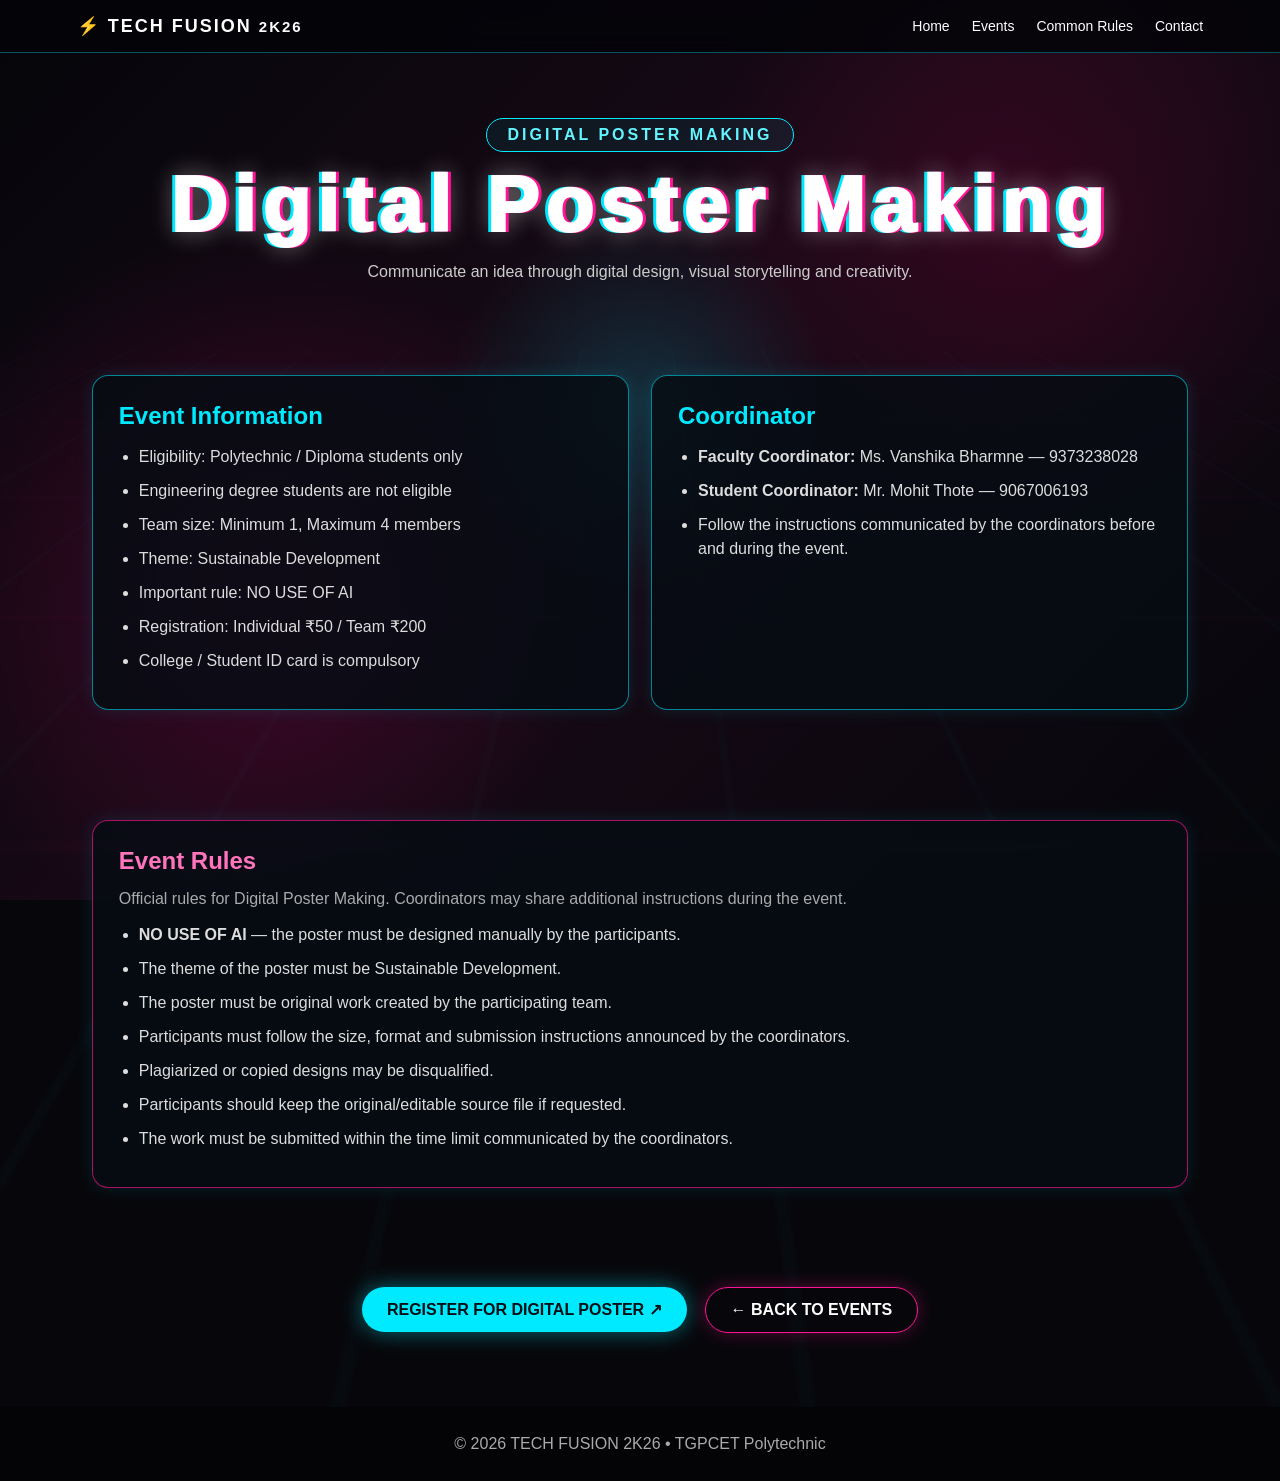
<file: digital-poster-making.html>
<!DOCTYPE html><html lang="en"><head><meta charset="UTF-8"><meta name="viewport" content="width=device-width,initial-scale=1.0"><title>Digital Poster Making | TECH FUSION 2K26</title><link rel="stylesheet" href="style.css"></head><body><header><div class="logo"><span>⚡</span> TECH FUSION <small>2K26</small></div><nav><a href="index.html">Home</a><a href="index.html#events">Events</a><a href="rules.html">Common Rules</a><a href="index.html#contact">Contact</a></nav></header><main><section class="page-hero"><div class="badge">DIGITAL POSTER MAKING</div><h1>Digital Poster Making</h1><p>Communicate an idea through digital design, visual storytelling and creativity.</p></section><section><div class="detail-grid"><div class="panel"><h2>Event Information</h2><ul><li>Eligibility: Polytechnic / Diploma students only</li><li>Engineering degree students are not eligible</li><li>Team size: Minimum 1, Maximum 4 members</li><li>Theme: Sustainable Development</li><li>Important rule: NO USE OF AI</li><li>Registration: Individual ₹50 / Team ₹200</li><li>College / Student ID card is compulsory</li></ul></div><div class="panel"><h2>Coordinator</h2><ul><li><b>Faculty Coordinator:</b> Ms. Vanshika Bharmne — 9373238028</li><li><b>Student Coordinator:</b> Mr. Mohit Thote — 9067006193</li><li>Follow the instructions communicated by the coordinators before and during the event.</li></ul></div></div></section><section><div class="panel notice"><h2>Event Rules</h2><p style="color:#aaa;margin-bottom:15px">Official rules for Digital Poster Making. Coordinators may share additional instructions during the event.</p><ul><li><b>NO USE OF AI</b> — the poster must be designed manually by the participants.</li><li>The theme of the poster must be Sustainable Development.</li><li>The poster must be original work created by the participating team.</li><li>Participants must follow the size, format and submission instructions announced by the coordinators.</li><li>Plagiarized or copied designs may be disqualified.</li><li>Participants should keep the original/editable source file if requested.</li><li>The work must be submitted within the time limit communicated by the coordinators.</li></ul></div></section><div class="cta"><a class="btn" href="https://docs.google.com/forms/d/e/1FAIpQLScpeavY32d7cDgnq_lv7h-IvRZpEYL2yHkDqorYprxxBTREJQ/viewform?usp=header" target="_blank" rel="noopener">REGISTER FOR DIGITAL POSTER ↗</a><a class="btn alt" href="index.html">← BACK TO EVENTS</a></div></main><footer>© 2026 TECH FUSION 2K26 • TGPCET Polytechnic</footer></body></html>
</file>
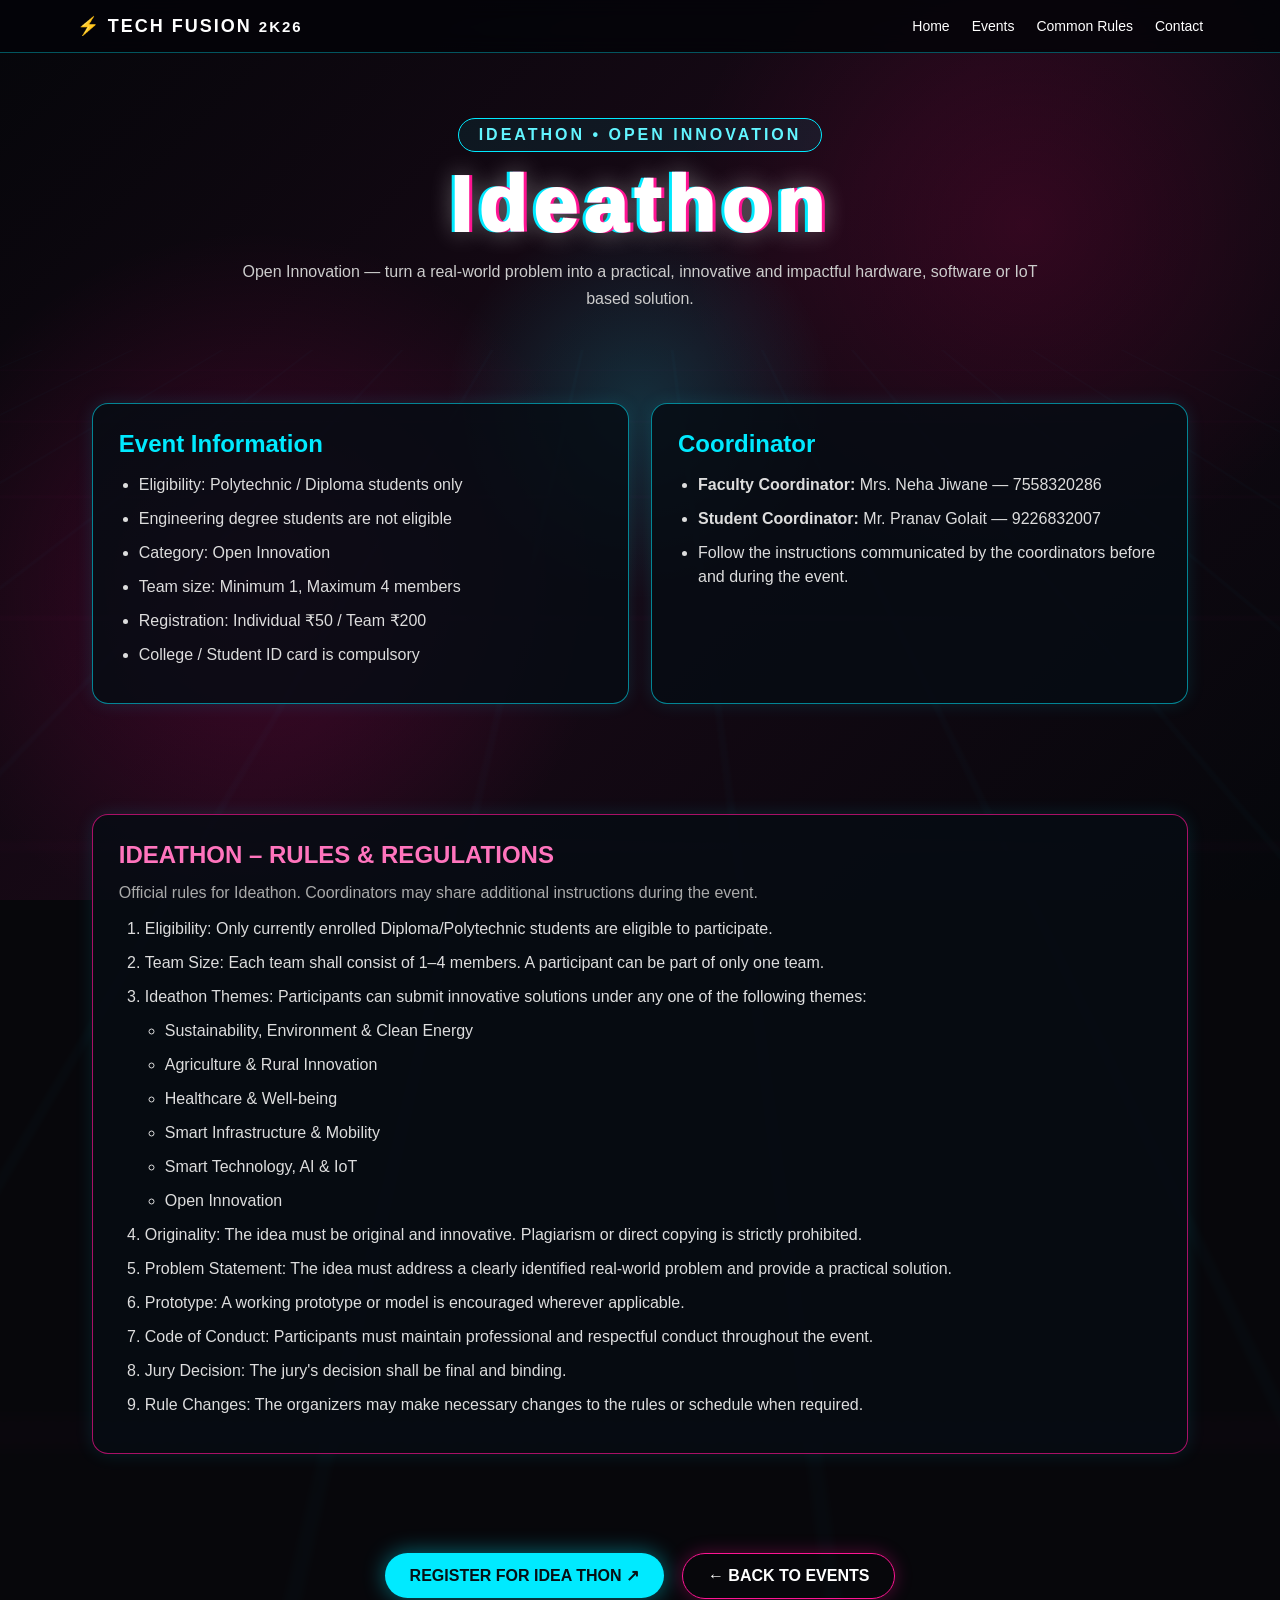
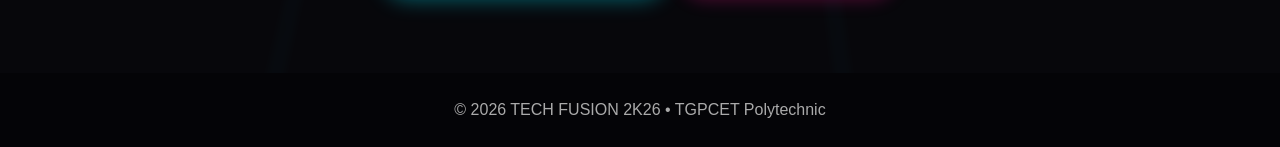
<file: idea-thon.html>
<!DOCTYPE html><html lang="en"><head><meta charset="UTF-8"><meta name="viewport" content="width=device-width,initial-scale=1.0"><title>Ideathon | TECH FUSION 2K26</title><link rel="stylesheet" href="style.css"><style>/* Numbered Ideathon rules list (site-wide *{padding:0} would hide the markers) */.panel ol{padding-left:26px}.panel ol ul{padding-left:20px;margin-top:6px}</style></head><body><header><div class="logo"><span>⚡</span> TECH FUSION <small>2K26</small></div><nav><a href="index.html">Home</a><a href="index.html#events">Events</a><a href="rules.html">Common Rules</a><a href="index.html#contact">Contact</a></nav></header><main><section class="page-hero"><div class="badge">IDEATHON • OPEN INNOVATION</div><h1>Ideathon</h1><p>Open Innovation — turn a real-world problem into a practical, innovative and impactful hardware, software or IoT based solution.</p></section><section><div class="detail-grid"><div class="panel"><h2>Event Information</h2><ul><li>Eligibility: Polytechnic / Diploma students only</li><li>Engineering degree students are not eligible</li><li>Category: Open Innovation</li><li>Team size: Minimum 1, Maximum 4 members</li><li>Registration: Individual ₹50 / Team ₹200</li><li>College / Student ID card is compulsory</li></ul></div><div class="panel"><h2>Coordinator</h2><ul><li><b>Faculty Coordinator:</b> Mrs. Neha Jiwane — 7558320286</li><li><b>Student Coordinator:</b> Mr. Pranav Golait — 9226832007</li><li>Follow the instructions communicated by the coordinators before and during the event.</li></ul></div></div></section><section><div class="panel notice"><h2>IDEATHON – RULES & REGULATIONS</h2><p style="color:#aaa;margin-bottom:15px">Official rules for Ideathon. Coordinators may share additional instructions during the event.</p><ol><li>Eligibility: Only currently enrolled Diploma/Polytechnic students are eligible to participate.</li><li>Team Size: Each team shall consist of 1–4 members. A participant can be part of only one team.</li><li>Ideathon Themes: Participants can submit innovative solutions under any one of the following themes:<ul><li>Sustainability, Environment & Clean Energy</li><li>Agriculture & Rural Innovation</li><li>Healthcare & Well-being</li><li>Smart Infrastructure & Mobility</li><li>Smart Technology, AI & IoT</li><li>Open Innovation</li></ul></li><li>Originality: The idea must be original and innovative. Plagiarism or direct copying is strictly prohibited.</li><li>Problem Statement: The idea must address a clearly identified real-world problem and provide a practical solution.</li><li>Prototype: A working prototype or model is encouraged wherever applicable.</li><li>Code of Conduct: Participants must maintain professional and respectful conduct throughout the event.</li><li>Jury Decision: The jury's decision shall be final and binding.</li><li>Rule Changes: The organizers may make necessary changes to the rules or schedule when required.</li></ol></div></section><div class="cta"><a class="btn" href="https://docs.google.com/forms/d/e/1FAIpQLScpeavY32d7cDgnq_lv7h-IvRZpEYL2yHkDqorYprxxBTREJQ/viewform?usp=header" target="_blank" rel="noopener">REGISTER FOR IDEA THON ↗</a><a class="btn alt" href="index.html">← BACK TO EVENTS</a></div></main><footer>© 2026 TECH FUSION 2K26 • TGPCET Polytechnic</footer></body></html>
</file>
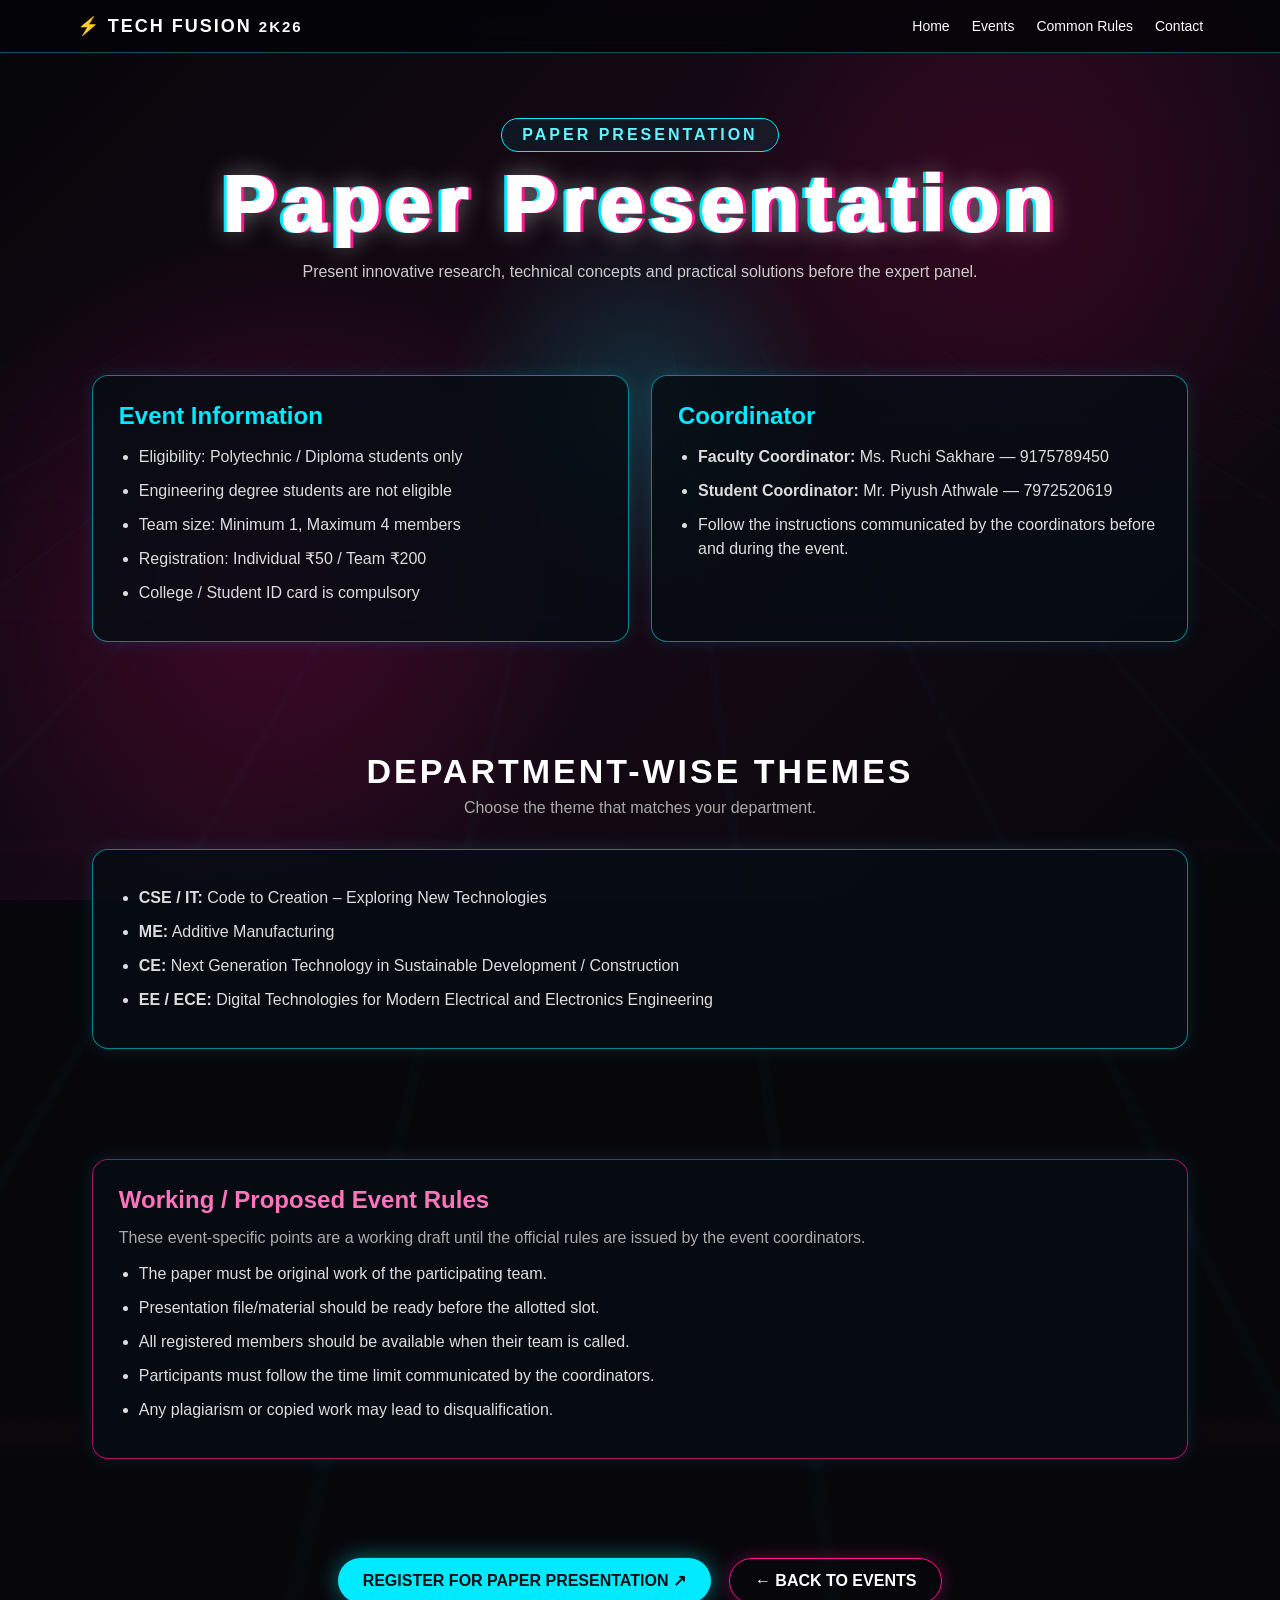
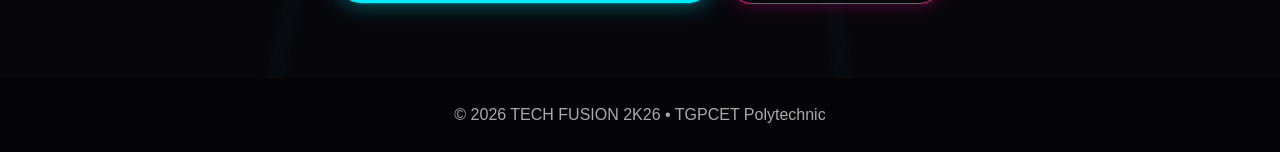
<file: paper-presentation.html>
<!DOCTYPE html><html lang="en"><head><meta charset="UTF-8"><meta name="viewport" content="width=device-width,initial-scale=1.0"><title>Paper Presentation | TECH FUSION 2K26</title><link rel="stylesheet" href="style.css"></head><body><header><div class="logo"><span>⚡</span> TECH FUSION <small>2K26</small></div><nav><a href="index.html">Home</a><a href="index.html#events">Events</a><a href="rules.html">Common Rules</a><a href="index.html#contact">Contact</a></nav></header><main><section class="page-hero"><div class="badge">PAPER PRESENTATION</div><h1>Paper Presentation</h1><p>Present innovative research, technical concepts and practical solutions before the expert panel.</p></section><section><div class="detail-grid"><div class="panel"><h2>Event Information</h2><ul><li>Eligibility: Polytechnic / Diploma students only</li><li>Engineering degree students are not eligible</li><li>Team size: Minimum 1, Maximum 4 members</li><li>Registration: Individual ₹50 / Team ₹200</li><li>College / Student ID card is compulsory</li></ul></div><div class="panel"><h2>Coordinator</h2><ul><li><b>Faculty Coordinator:</b> Ms. Ruchi Sakhare — 9175789450</li><li><b>Student Coordinator:</b> Mr. Piyush Athwale — 7972520619</li><li>Follow the instructions communicated by the coordinators before and during the event.</li></ul></div></div></section><section><div class="title"><h2>DEPARTMENT-WISE THEMES</h2><p>Choose the theme that matches your department.</p></div><div class="panel"><ul><li><b>CSE / IT:</b> Code to Creation – Exploring New Technologies</li><li><b>ME:</b> Additive Manufacturing</li><li><b>CE:</b> Next Generation Technology in Sustainable Development / Construction</li><li><b>EE / ECE:</b> Digital Technologies for Modern Electrical and Electronics Engineering</li></ul></div></section><section><div class="panel notice"><h2>Working / Proposed Event Rules</h2><p style="color:#aaa;margin-bottom:15px">These event-specific points are a working draft until the official rules are issued by the event coordinators.</p><ul><li>The paper must be original work of the participating team.</li><li>Presentation file/material should be ready before the allotted slot.</li><li>All registered members should be available when their team is called.</li><li>Participants must follow the time limit communicated by the coordinators.</li><li>Any plagiarism or copied work may lead to disqualification.</li></ul></div></section><div class="cta"><a class="btn" href="https://docs.google.com/forms/d/e/1FAIpQLScpeavY32d7cDgnq_lv7h-IvRZpEYL2yHkDqorYprxxBTREJQ/viewform?usp=header" target="_blank" rel="noopener">REGISTER FOR PAPER PRESENTATION ↗</a><a class="btn alt" href="index.html">← BACK TO EVENTS</a></div></main><footer>© 2026 TECH FUSION 2K26 • TGPCET Polytechnic</footer></body></html>
</file>
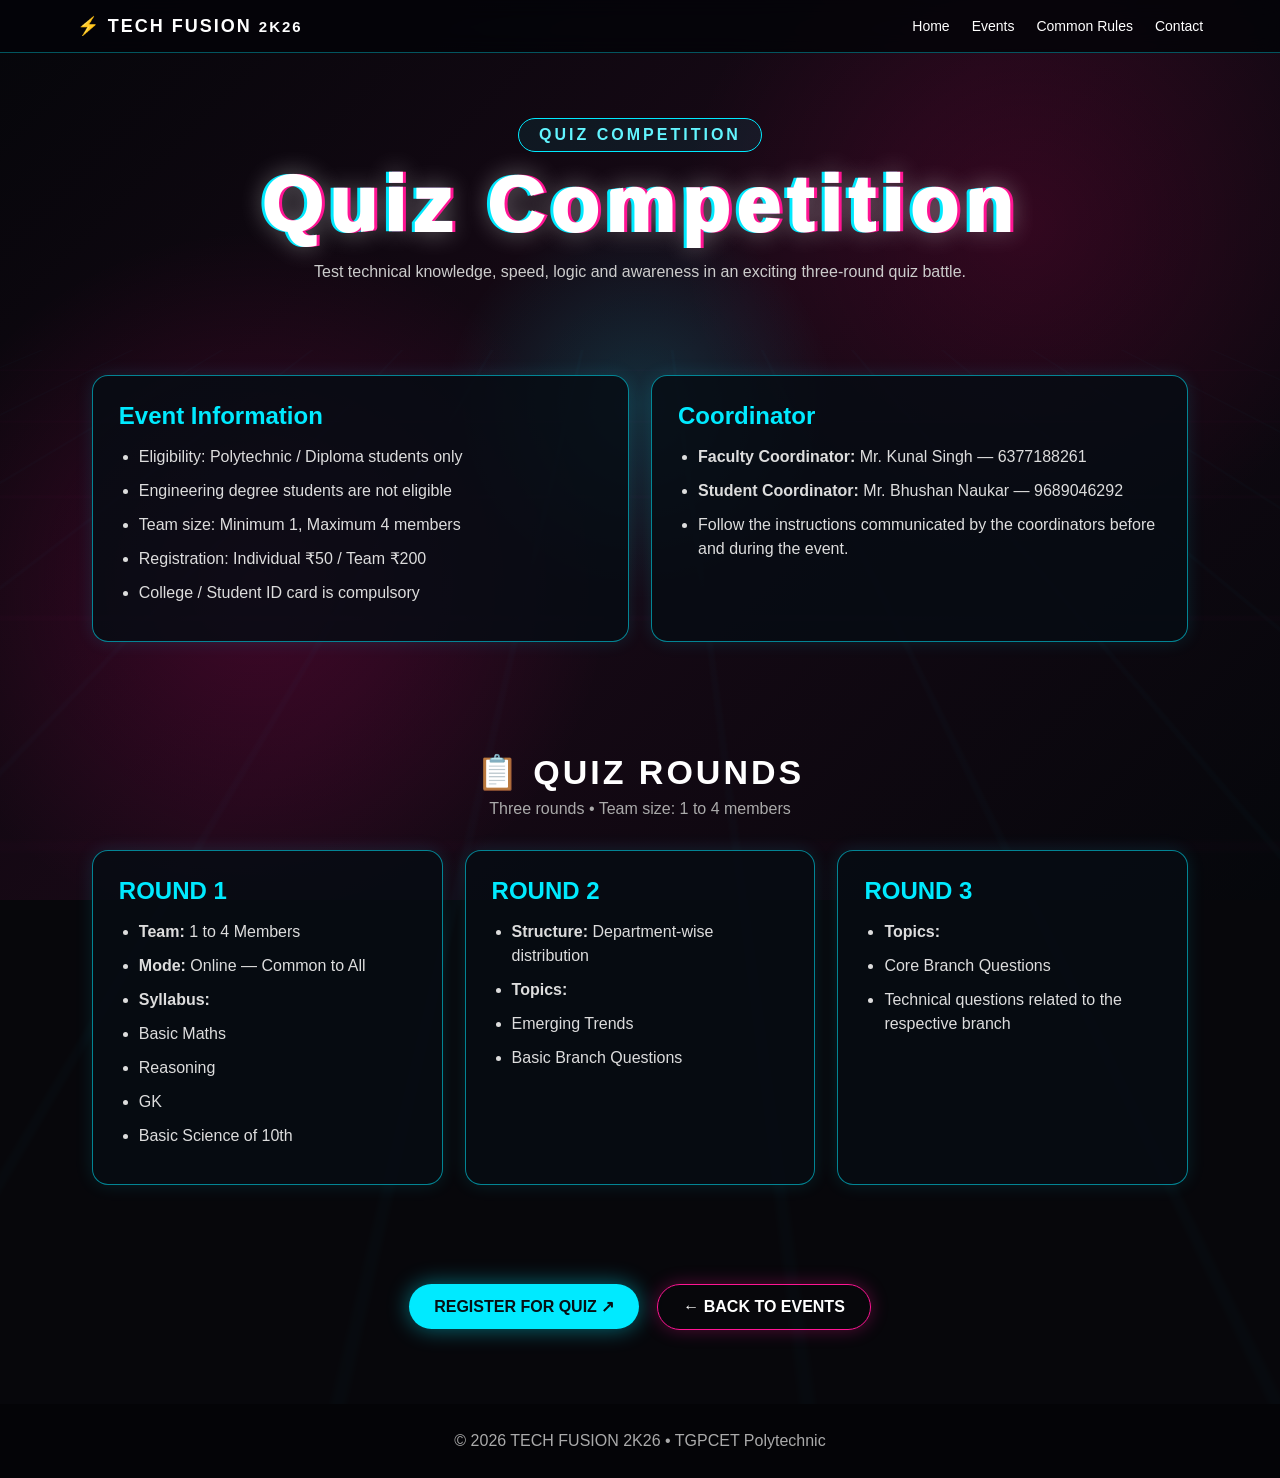
<file: quiz-competition.html>
<!DOCTYPE html>
<html lang="en">
<head>
<meta charset="UTF-8">
<meta name="viewport" content="width=device-width,initial-scale=1.0">
<title>Quiz Competition | TECH FUSION 2K26</title>
<link rel="stylesheet" href="style.css">
</head>
<body>
<header><div class="logo"><span>⚡</span> TECH FUSION <small>2K26</small></div><nav><a href="index.html">Home</a><a href="index.html#events">Events</a><a href="rules.html">Common Rules</a><a href="index.html#contact">Contact</a></nav></header>
<main>
<section class="page-hero"><div class="badge">QUIZ COMPETITION</div><h1>Quiz Competition</h1><p>Test technical knowledge, speed, logic and awareness in an exciting three-round quiz battle.</p></section>

<section><div class="detail-grid">
<div class="panel"><h2>Event Information</h2><ul><li>Eligibility: Polytechnic / Diploma students only</li><li>Engineering degree students are not eligible</li><li>Team size: Minimum 1, Maximum 4 members</li><li>Registration: Individual ₹50 / Team ₹200</li><li>College / Student ID card is compulsory</li></ul></div>
<div class="panel"><h2>Coordinator</h2><ul><li><b>Faculty Coordinator:</b> Mr. Kunal Singh — 6377188261</li><li><b>Student Coordinator:</b> Mr. Bhushan Naukar — 9689046292</li><li>Follow the instructions communicated by the coordinators before and during the event.</li></ul></div>
</div></section>

<section>
<div class="title"><h2>📋 QUIZ ROUNDS</h2><p>Three rounds • Team size: 1 to 4 members</p></div>
<div style="display:grid;grid-template-columns:repeat(auto-fit,minmax(min(270px,100%),1fr));gap:22px">
<div class="panel"><h2>ROUND 1</h2><ul><li><b>Team:</b> 1 to 4 Members</li><li><b>Mode:</b> Online — Common to All</li><li><b>Syllabus:</b></li><li>Basic Maths</li><li>Reasoning</li><li>GK</li><li>Basic Science of 10th</li></ul></div>
<div class="panel"><h2>ROUND 2</h2><ul><li><b>Structure:</b> Department-wise distribution</li><li><b>Topics:</b></li><li>Emerging Trends</li><li>Basic Branch Questions</li></ul></div>
<div class="panel"><h2>ROUND 3</h2><ul><li><b>Topics:</b></li><li>Core Branch Questions</li><li>Technical questions related to the respective branch</li></ul></div>
</div>
</section>

<div class="cta"><a class="btn" href="https://docs.google.com/forms/d/e/1FAIpQLScpeavY32d7cDgnq_lv7h-IvRZpEYL2yHkDqorYprxxBTREJQ/viewform?usp=header" target="_blank" rel="noopener">REGISTER FOR QUIZ ↗</a><a class="btn alt" href="index.html">← BACK TO EVENTS</a></div>
</main>
<footer>© 2026 TECH FUSION 2K26 • TGPCET Polytechnic</footer>
</body>
</html>
</file>
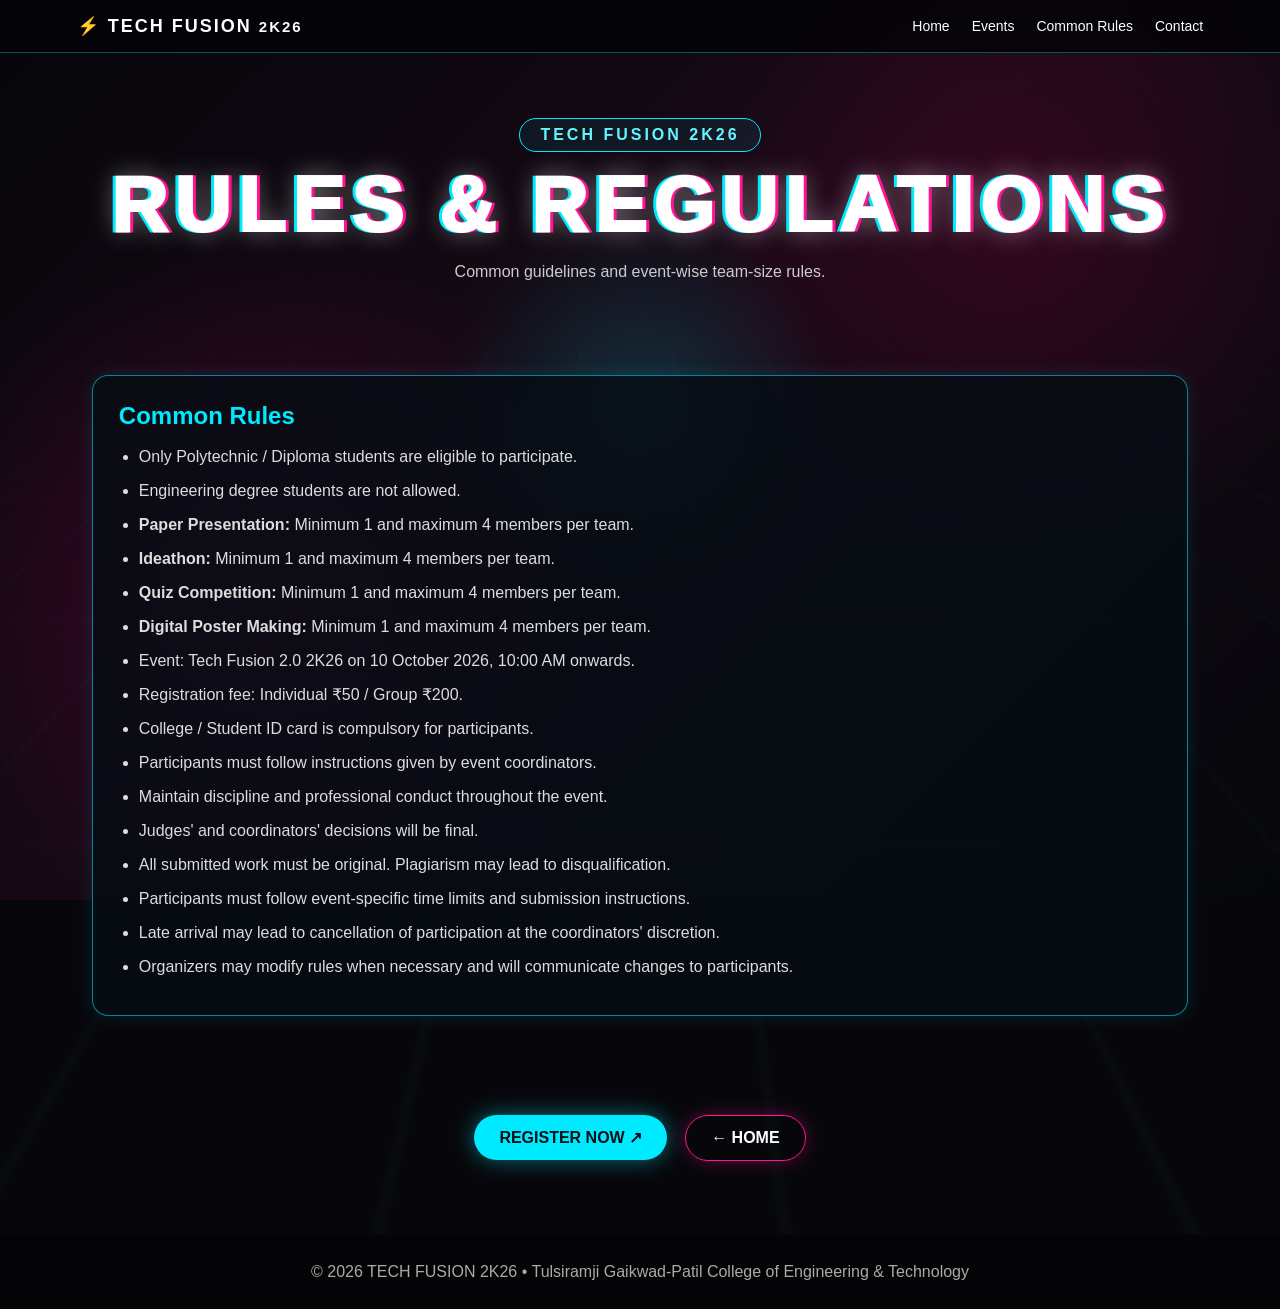
<file: rules.html>
<!DOCTYPE html><html lang="en"><head><meta charset="UTF-8"><meta name="viewport" content="width=device-width,initial-scale=1.0"><title>Rules & Regulations | TECH FUSION 2K26</title><link rel="stylesheet" href="style.css"></head><body><header><div class="logo"><span>⚡</span> TECH FUSION <small>2K26</small></div><nav><a href="index.html">Home</a><a href="index.html#events">Events</a><a href="rules.html">Common Rules</a><a href="index.html#contact">Contact</a></nav></header><main><section class="page-hero"><div class="badge">TECH FUSION 2K26</div><h1>RULES & REGULATIONS</h1><p>Common guidelines and event-wise team-size rules.</p></section><section><div class="panel"><h2>Common Rules</h2><ul><li>Only Polytechnic / Diploma students are eligible to participate.</li><li>Engineering degree students are not allowed.</li><li><strong>Paper Presentation:</strong> Minimum 1 and maximum 4 members per team.</li><li><strong>Ideathon:</strong> Minimum 1 and maximum 4 members per team.</li><li><strong>Quiz Competition:</strong> Minimum 1 and maximum 4 members per team.</li><li><strong>Digital Poster Making:</strong> Minimum 1 and maximum 4 members per team.</li><li>Event: Tech Fusion 2.0 2K26 on 10 October 2026, 10:00 AM onwards.</li><li>Registration fee: Individual ₹50 / Group ₹200.</li><li>College / Student ID card is compulsory for participants.</li><li>Participants must follow instructions given by event coordinators.</li><li>Maintain discipline and professional conduct throughout the event.</li><li>Judges' and coordinators' decisions will be final.</li><li>All submitted work must be original. Plagiarism may lead to disqualification.</li><li>Participants must follow event-specific time limits and submission instructions.</li><li>Late arrival may lead to cancellation of participation at the coordinators' discretion.</li><li>Organizers may modify rules when necessary and will communicate changes to participants.</li></ul></div></section><div class="cta"><a class="btn" href="https://docs.google.com/forms/d/e/1FAIpQLScpeavY32d7cDgnq_lv7h-IvRZpEYL2yHkDqorYprxxBTREJQ/viewform?usp=header" target="_blank" rel="noopener">REGISTER NOW ↗</a><a class="btn alt" href="index.html">← HOME</a></div></main><footer>© 2026 TECH FUSION 2K26 • Tulsiramji Gaikwad-Patil College of Engineering & Technology</footer></body></html>
</file>
<file: style.css>
*{box-sizing:border-box;margin:0;padding:0}
html{scroll-behavior:smooth}
body{font-family:Arial,Helvetica,sans-serif;color:#fff;background:#07070b;overflow-x:hidden}
body:before{content:"";position:fixed;inset:0;z-index:-2;background:radial-gradient(circle at 50% 45%,rgba(0,238,255,.16),transparent 24%),radial-gradient(circle at 20% 65%,rgba(255,0,130,.18),transparent 30%),radial-gradient(circle at 80% 25%,rgba(255,0,110,.13),transparent 28%),linear-gradient(135deg,#05060a,#180916 48%,#05070b)}
body:after{content:"";position:fixed;inset:0;z-index:-1;opacity:.3;background-image:linear-gradient(90deg,transparent 49%,rgba(0,220,255,.15) 50%,transparent 51%),linear-gradient(0deg,transparent 49%,rgba(255,0,130,.12) 50%,transparent 51%);background-size:70px 70px;transform:perspective(500px) rotateX(55deg) scale(1.8) translateY(35%)}
header{padding:15px 6%;display:flex;align-items:center;justify-content:space-between;background:rgba(4,4,8,.88);border-bottom:1px solid rgba(0,238,255,.35);position:sticky;top:0;z-index:10;backdrop-filter:blur(10px)}
.logo{font-weight:900;letter-spacing:2px;font-size:18px}.logo span{color:#00eaff}
nav a{color:#fff;text-decoration:none;margin-left:22px;font-size:14px}nav a:hover{color:#00eaff}
main{min-height:80vh}.hero{text-align:center;padding:45px 5% 55px}
.poster-wrap{max-width:1100px;margin:0 auto 28px;border:2px solid #00eaff;border-radius:18px;padding:7px;background:#05060a;box-shadow:0 0 30px rgba(0,234,255,.35),0 0 60px rgba(255,21,148,.18)}
.poster-wrap img{display:block;width:100%;height:auto;border-radius:10px}
.badge{display:inline-block;padding:7px 20px;border:1px solid #00eaff;border-radius:30px;color:#62f5ff;background:rgba(0,234,255,.07);letter-spacing:3px;font-weight:bold}
h1{margin:18px 0 6px;font-size:clamp(48px,9vw,110px);font-weight:1000;letter-spacing:7px;line-height:.9;color:#fff;text-shadow:3px 0 #ff1493,-3px 0 #00eaff,0 0 25px rgba(255,255,255,.4)}
.year{font-size:28px;letter-spacing:5px;color:#ff8fc8;font-weight:bold}.hero p{max-width:760px;margin:22px auto;color:#ddd;font-size:17px;line-height:1.7}
.btn,.register{display:inline-block;margin:9px;padding:13px 25px;border-radius:30px;text-decoration:none;font-weight:800;color:#061015;background:#00eaff;box-shadow:0 0 22px rgba(0,234,255,.45)}
.btn.alt{background:transparent;color:#fff;border:1px solid #ff1594;box-shadow:0 0 18px rgba(255,21,148,.3)}
section{padding:55px 6%;max-width:1250px;margin:auto}.title{text-align:center;margin-bottom:32px}.title h2{font-size:34px;letter-spacing:3px}.title p{color:#aaa;margin-top:8px}
.events{display:grid;grid-template-columns:repeat(2,1fr);gap:24px}.card{padding:28px;border-radius:18px;background:rgba(7,13,20,.84);border:2px solid #00eaff;box-shadow:0 0 18px rgba(0,234,255,.3),inset 0 0 25px rgba(0,234,255,.05);position:relative;overflow:hidden;transition:.25s}.card:hover{transform:translateY(-5px);box-shadow:0 0 30px rgba(0,234,255,.5)}
.card:before{content:"";position:absolute;top:0;left:0;width:100%;height:4px;background:linear-gradient(90deg,#00eaff,#ff1594)}.card h3{font-size:24px;margin-bottom:12px;letter-spacing:1px}.card p{color:#ccc;line-height:1.6}.meta{display:flex;gap:10px;flex-wrap:wrap;margin:17px 0}.tag{padding:7px 12px;border-radius:20px;background:#181a26;border:1px solid #ff1594;color:#fff;font-size:13px}.coordinator{margin-top:14px;color:#9ffaff;font-size:14px;line-height:1.7}
.register{margin-top:17px;background:#ff1594;color:#fff;box-shadow:0 0 18px rgba(255,21,148,.35)}
.info{display:grid;grid-template-columns:repeat(3,1fr);gap:20px}.info-box{padding:24px;border-radius:15px;text-align:center;background:rgba(255,255,255,.04);border:1px solid rgba(255,21,148,.5)}.info-box strong{display:block;font-size:22px;color:#00eaff;margin-bottom:8px}
.contact{background:linear-gradient(90deg,rgba(180,0,30,.75),rgba(80,0,35,.7));border-top:2px solid #fff;border-bottom:2px solid #ff1594}.contact-grid{display:grid;grid-template-columns:1fr 1fr;gap:30px}.contact p{margin:8px 0;color:#eee}
.page-hero{text-align:center;padding:65px 6% 35px}.page-hero h1{font-size:clamp(38px,7vw,78px);margin-bottom:18px}.page-hero p{max-width:800px;margin:auto;color:#ccc;line-height:1.7}
.detail-grid{display:grid;grid-template-columns:1fr 1fr;gap:22px}.panel{padding:26px;border-radius:16px;background:rgba(7,13,20,.84);border:1px solid rgba(0,234,255,.55);box-shadow:0 0 18px rgba(0,234,255,.12)}.panel h2{color:#00eaff;margin-bottom:15px}.panel ul{padding-left:20px}.panel li{margin:10px 0;color:#ddd;line-height:1.5}.notice{border-color:rgba(255,21,148,.65)}.notice h2{color:#ff74bd}.cta{text-align:center;padding:35px 6% 65px}
footer{text-align:center;padding:28px;color:#aaa;background:#040407}
@media(max-width:700px){header{padding:13px 5%}nav{display:none}.hero{padding-top:30px}h1{font-size:48px;letter-spacing:3px}.events,.info,.contact-grid,.detail-grid{grid-template-columns:1fr}section{padding:42px 5%}.poster-wrap{border-radius:12px;padding:4px}}
</file>
